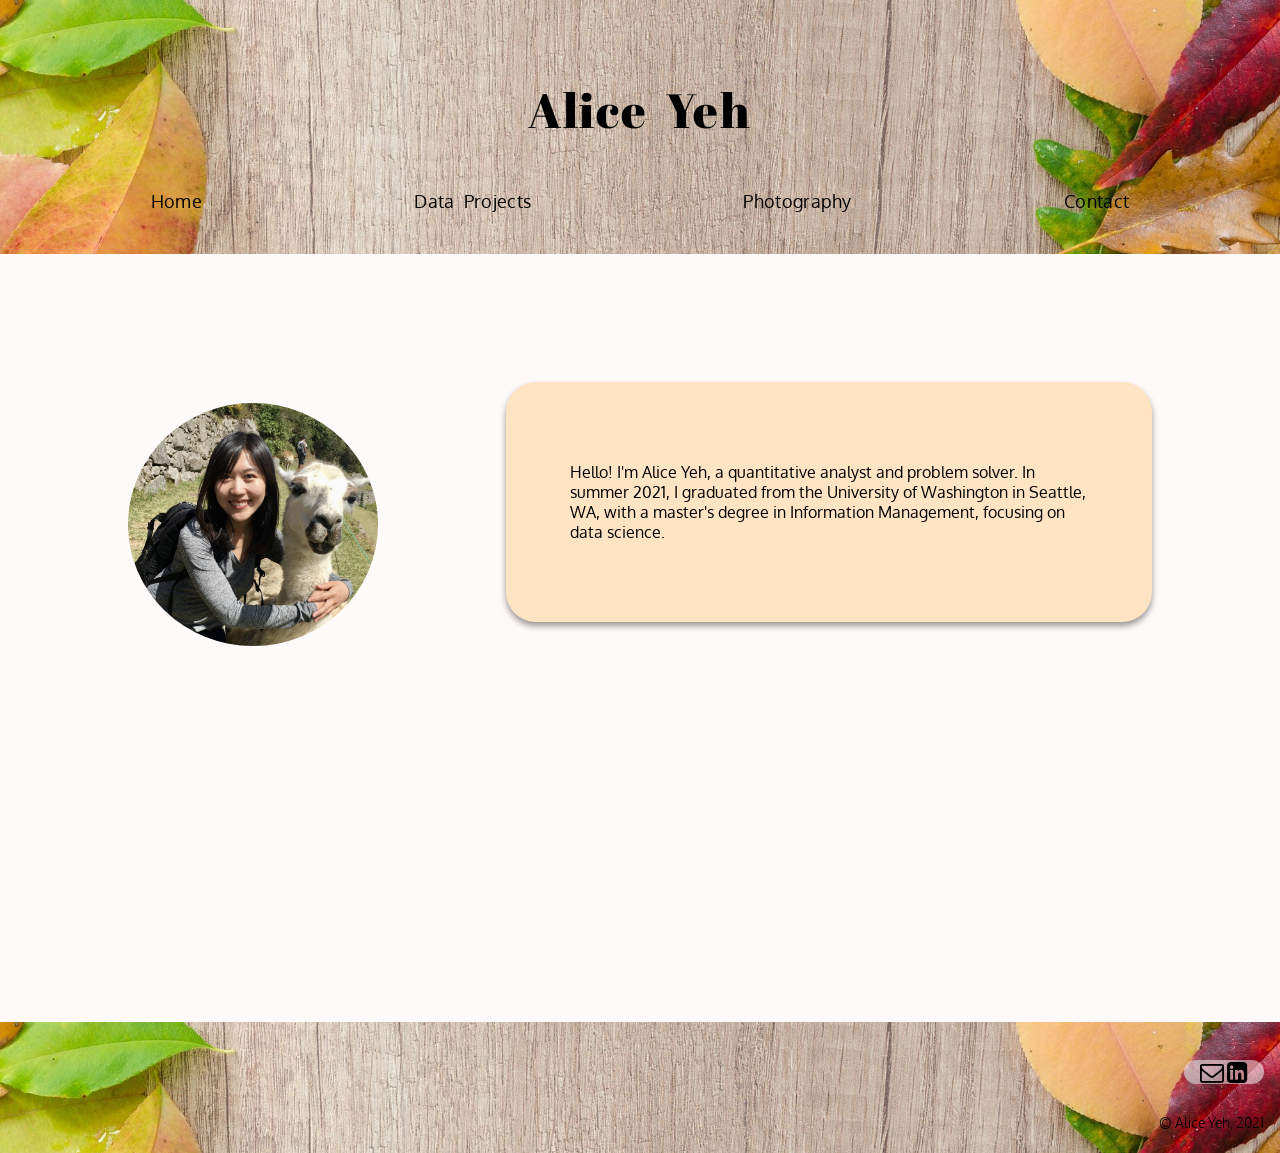
<file: index.html>
<!DOCTYPE html>
<html lang="en">
<head>
    <meta charset="utf-8">
    <meta name="viewport" content="width=device-width, initial-scale=1, shrink-to-fit=no">
    <meta name="author" content="Alice Yeh">
    <meta name="description" content="Homepage of Alice Yeh's personal website">
    <title>Alice Yeh</title>
    <link rel="icon" 
      type="image/png" 
      href="img/favicon/favicon-AY.png">
    <link rel="preconnect" href="https://fonts.gstatic.com">
    <link href="https://fonts.googleapis.com/css2?family=Abril+Fatface" rel="stylesheet">
    <link href="https://fonts.googleapis.com/css2?family=Cormorant:wght@400;500;600&family=Nunito+Sans&family=Oxygen:wght@300;400;700" rel="stylesheet">
    <link href="https://fonts.googleapis.com/css2?family=Nunito+Sans:wght@800" rel="stylesheet">
    <link href="https://fonts.googleapis.com/css2?family=Marck+Script&family=Merienda+One" rel="stylesheet">   
    <link rel="stylesheet" href="https://cdnjs.cloudflare.com/ajax/libs/font-awesome/4.7.0/css/font-awesome.min.css">
    <link rel="stylesheet" href="css/style.css">
</head>
<body>
    <header class="star">
        <!--Page menu-->
        <h1>Alice Yeh</h1>
        <nav class="main-nav">
            <ul>
                <li><a href="index.html">Home</a></li>
                <li><a href="webpages/data.html">Data Projects</a></li>
                <li><a href="webpages/photo.html">Photography</a></li>
                <li><a href="webpages/contact.html">Contact</a></li>
            </ul>
            
        </nav>
    </header>
    <main>
        <h2>Some introduction</h2>
        <div id="intro">
            <img src="img/lama.jpg" alt="Alice beaming and hugging a llama around its neck">
            <div class="rounded-container">
                <p>Hello! I'm Alice Yeh, a quantitative analyst and problem solver. In summer 2021, I graduated from the University of Washington
                    in Seattle, WA, with a master's degree in Information Management, focusing on data science.
                </p>
            </div>
        </div>
    </main>
    <footer class="star">
        <p class="icon-footer">
            <a href="mailto:aliceyehq@gmail.com"><i class="fa fa-envelope-o" aria-hidden="true"></i><span class="acc-text">email</span></a>
            <a href="https://www.linkedin.com/in/ayeh" target="_blank"><i class="fa fa-linkedin-square" aria-hidden="true"></i><span class="acc-text">linkedin</span></a>
        </p>
        <p>&copy; Alice Yeh, 2021</p>
    </footer>
</body>
</html>
</file>
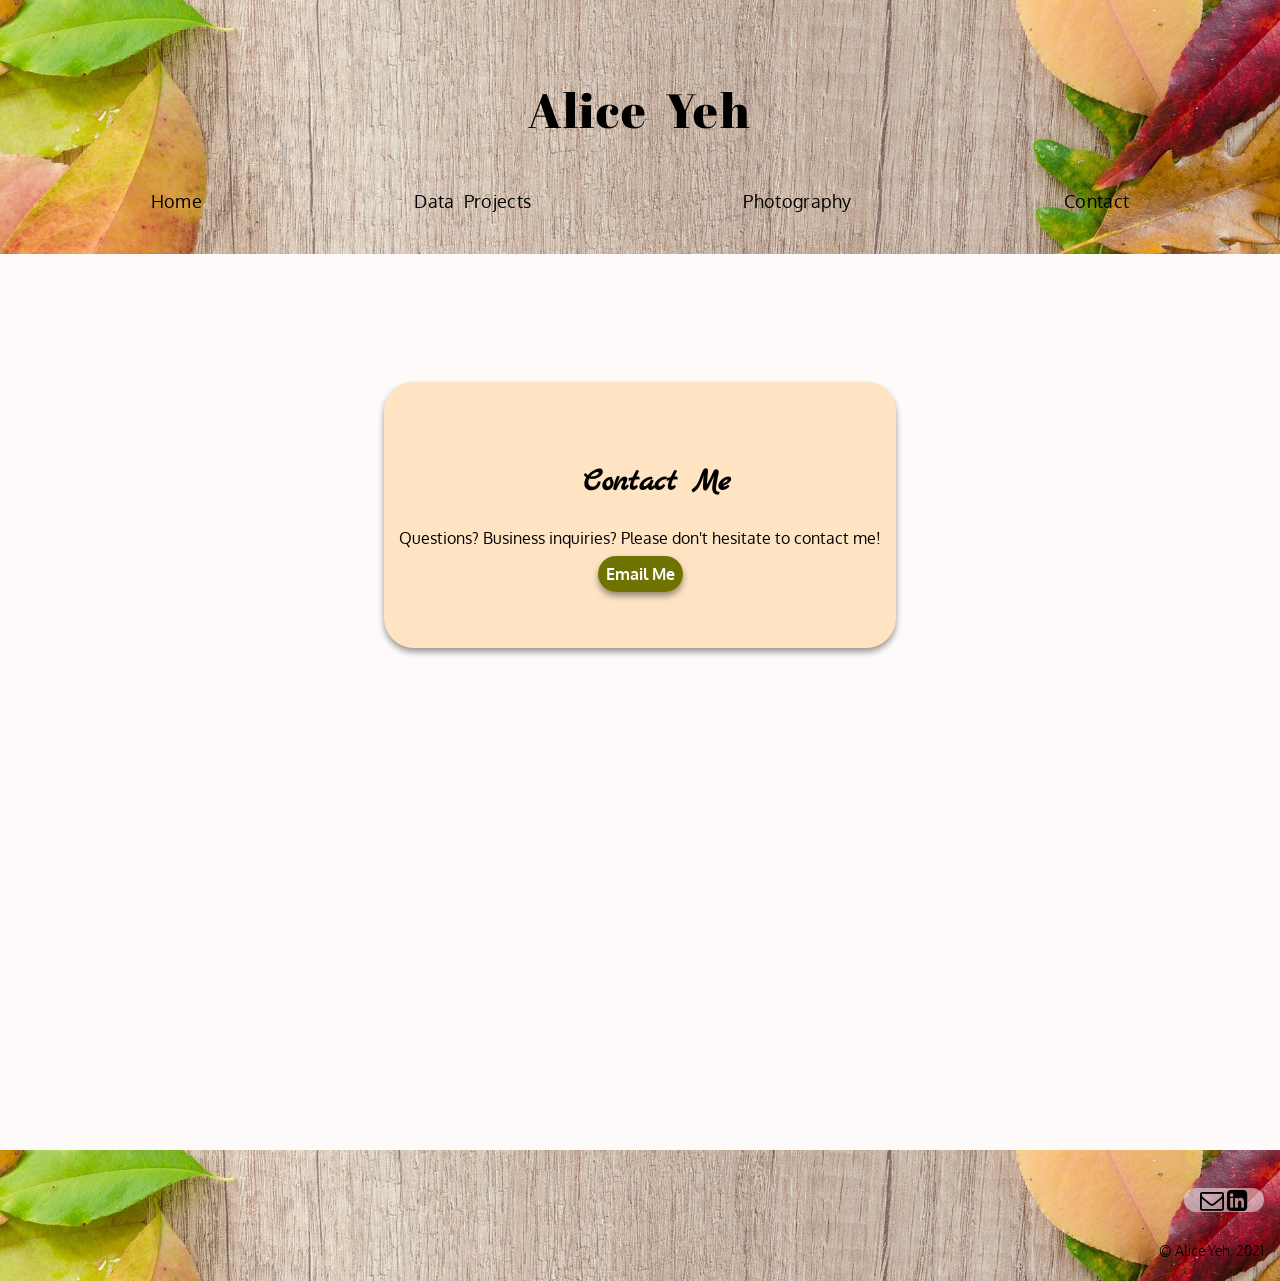
<file: webpages/contact.html>
<!DOCTYPE html>
<html lang="en">
<head>
    <meta charset="utf-8">
    <meta name="viewport" content="width=device-width, initial-scale=1, shrink-to-fit=no">
    <meta name="author" content="Alice Yeh">
    <meta name="description" content="ways to contact Alice Yeh">
    <title>Alice Yeh - Contact</title>
    <link rel="icon" 
    type="image/png" 
    href="../img/favicon/favicon-AY.png">
    <link href="https://fonts.googleapis.com/css2?family=Cormorant:wght@400;500;600&family=Nunito+Sans&family=Oxygen:wght@300;400;700" rel="stylesheet">
    <link href="https://fonts.googleapis.com/css2?family=Nunito+Sans:wght@800" rel="stylesheet">
    <link rel="stylesheet" href="https://cdnjs.cloudflare.com/ajax/libs/font-awesome/4.7.0/css/font-awesome.min.css">
    <link href="https://fonts.googleapis.com/css2?family=Abril+Fatface" rel="stylesheet">
    <link href="https://fonts.googleapis.com/css2?family=Marck+Script&family=Merienda+One" rel="stylesheet">   
    <link rel="stylesheet" href="../css/style.css">
</head>
<body>
    <header class="star">
        <!--Page menu-->
        <h1>Alice Yeh</h1>
        <nav class="main-nav">
            <ul>
                <li><a  href='../index.html'>Home</a></li>
                <li><a  href='data.html'>Data Projects</a></li>
                <li><a  href='photo.html'>Photography</a></li>
                <li><a  href='contact.html'>Contact</a></li>
            </ul>
        </nav>
    </header>
    <main class="center-content">
        <div class="rounded-container">
            <h2>Contact Me</h2>
            <p>Questions? Business inquiries? Please don't hesitate to contact me!</p>
            <p><a class="email box-shadow" href = "mailto:aliceyehq@gmail.com">Email Me</a></p>
            
        </div>
    </main>
    <footer class="star">
        <p class="icon-footer">
            <a href="mailto:aliceyehq@gmail.com"><i class="fa fa-envelope-o" aria-hidden="true"></i><span class="acc-text">email</span></a>
            <a href="https://www.linkedin.com/in/ayeh" target="_blank"><i class="fa fa-linkedin-square" aria-hidden="true"></i><span class="acc-text">linkedin</span></a>
        </p>
        <p>&copy; Alice Yeh, 2021</p>
    </footer>
  
</body>
</html>
</file>
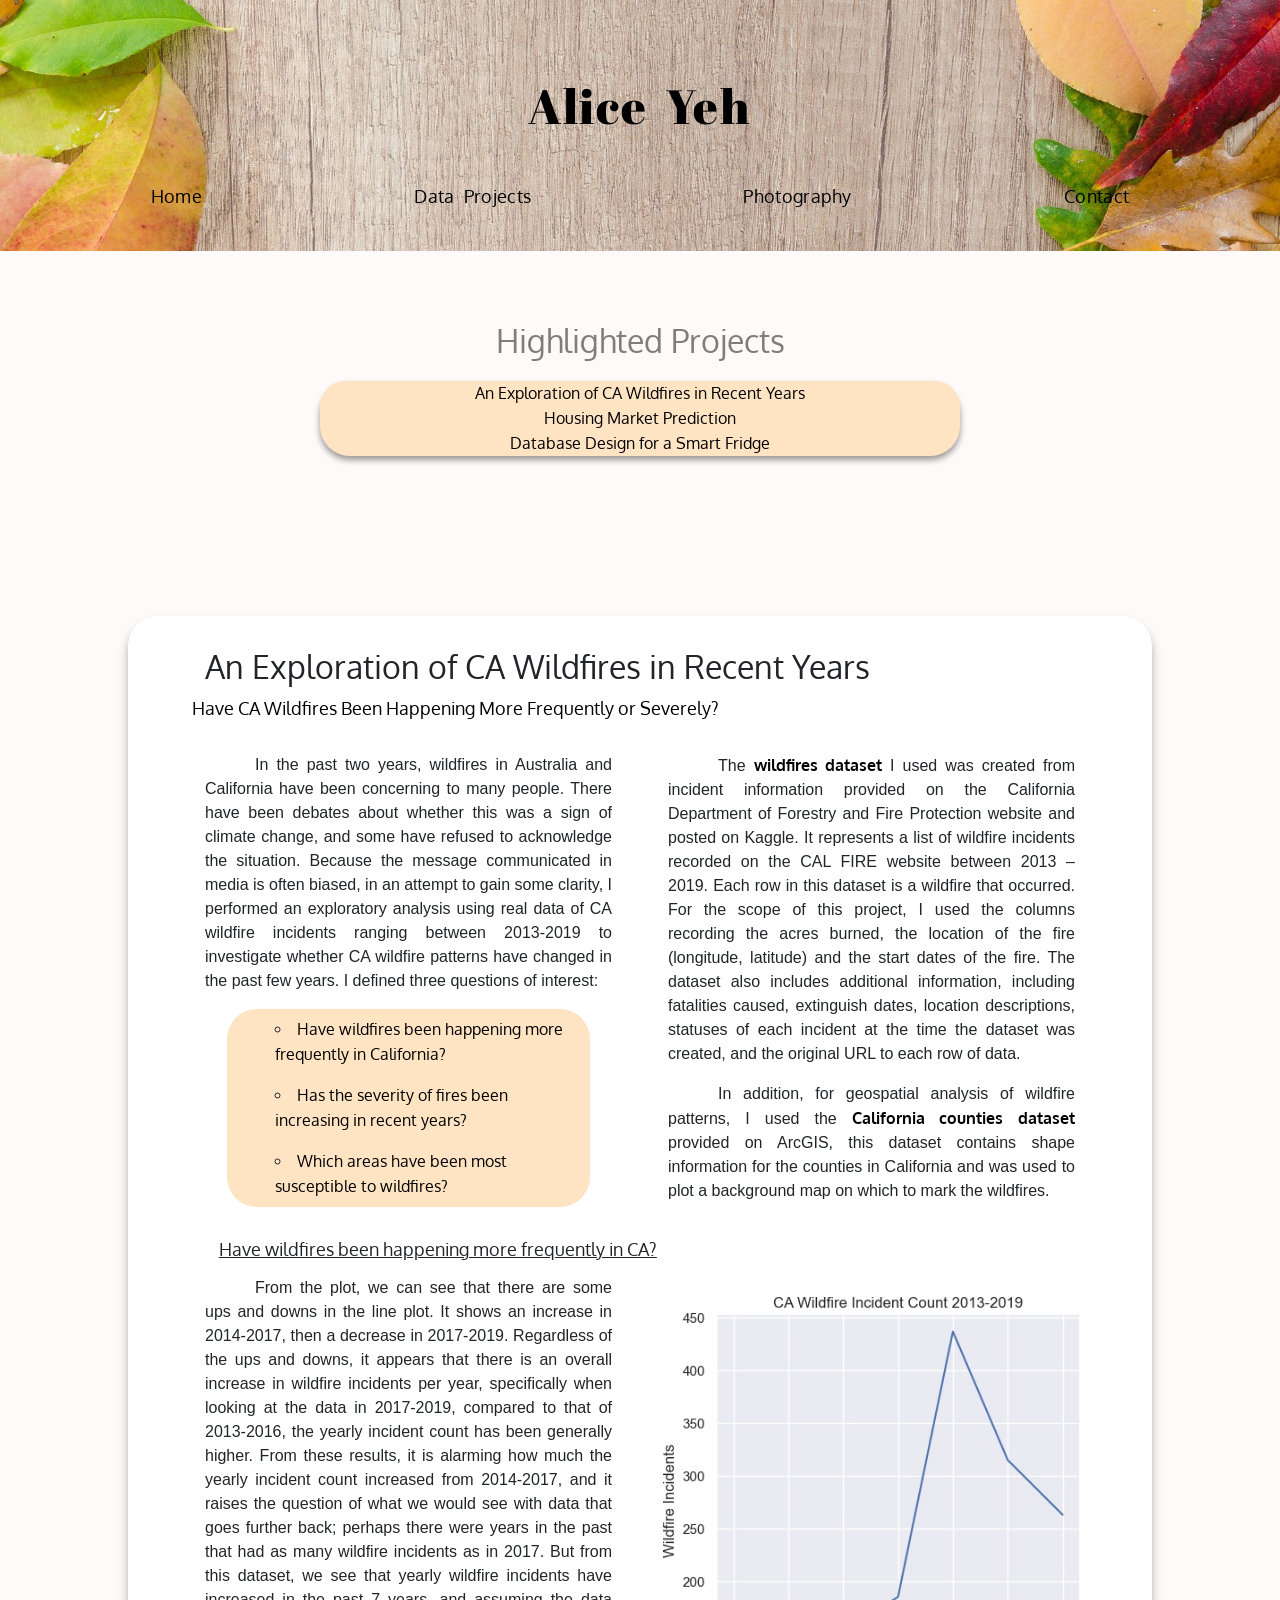
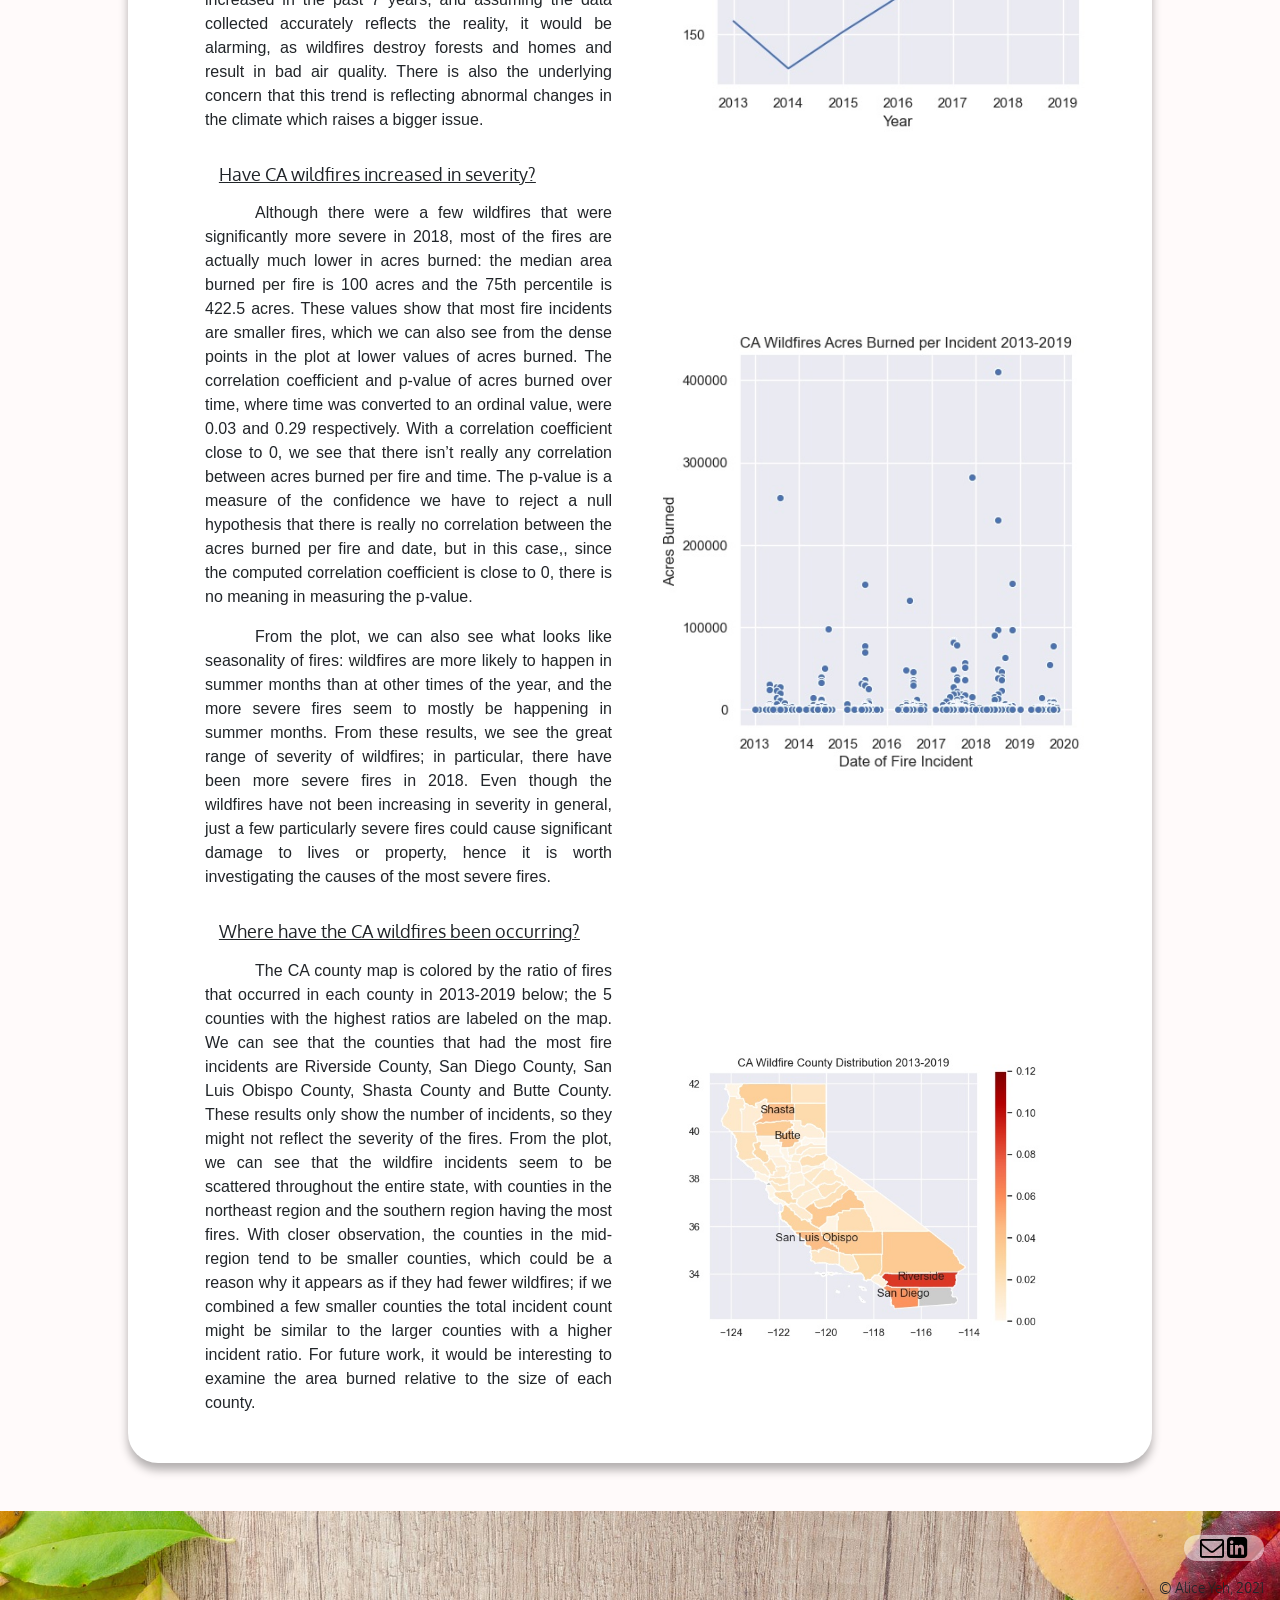
<file: webpages/data.html>
<!DOCTYPE html>
<html lang="en">
<head>
    <meta charset="utf-8">
    <meta name="viewport" content="width=device-width, initial-scale=1, shrink-to-fit=no">
    <meta name="author" content="Alice Yeh">
    <meta name="description" content="data projects authored by alice yeh">
    <title>Alice Yeh - Data Projects</title>
    <link rel="icon" 
    type="image/png" 
    href="../img/favicon/favicon-AY.png">
    <link href="https://fonts.googleapis.com/css2?family=Cormorant:wght@400;500;600&family=Nunito+Sans&family=Oxygen:wght@300;400;700" rel="stylesheet">
    <link href="https://fonts.googleapis.com/css2?family=Nunito+Sans:wght@600;700;800" rel="stylesheet">
    <link href="https://fonts.googleapis.com/css2?family=Marck+Script&family=Merienda+One" rel="stylesheet">   
    <link rel="preconnect" href="https://fonts.gstatic.com">
    <link href="https://fonts.googleapis.com/css2?family=Abril+Fatface" rel="stylesheet">
    <link rel="stylesheet" href="https://cdnjs.cloudflare.com/ajax/libs/font-awesome/4.7.0/css/font-awesome.min.css">
    <link href="https://cdn.jsdelivr.net/npm/bootstrap@5.0.1/dist/css/bootstrap.min.css" rel="stylesheet" integrity="sha384-+0n0xVW2eSR5OomGNYDnhzAbDsOXxcvSN1TPprVMTNDbiYZCxYbOOl7+AMvyTG2x" crossorigin="anonymous">
    <link rel="stylesheet" href="../css/style.css">
</head>
<body>
    <header class="star">
        <!--Page menu-->
        <h1>Alice Yeh</h1>
        <nav class="main-nav">
            <ul>
                <li><a href='../index.html'>Home</a></li>
                <li><a href='data.html'>Data Projects</a></li>
                <li><a href='photo.html'>Photography</a></li>
                <li><a href='contact.html'>Contact</a></li>
            </ul>
        </nav>
    </header>
    <main>
        <div class="top-nav">
            <h2>Highlighted Data Projects</h2>
            <nav class="interactive">
                <p role="heading" aria-level="2">Highlighted Projects</p>
                <div>
                <ul class=" box-shadow">
                    <li id="firesTrigger"><a href="#fires">An Exploration of CA Wildfires in Recent Years</a></li>
                    <li id="housingTrigger"><a href="#housing">Housing Market Prediction</a></li>
                    <li id="fridgeTrigger"><a href="#fridge">Database Design for a Smart Fridge</a></li>
                </ul>
                </div>
            </nav>
        </div>

        <!-- CA Wildfires -->
        <section class="project" id="fires">
            
            <div class="basic-grid">
                <div class="title">
                    <h3>An Exploration of CA Wildfires in Recent Years</h3>
                    <div class="subtitle" role="doc-subtitle"><p>Have CA Wildfires Been Happening More Frequently or Severely?</p></div>
                </div>
                <div class="left-area">
                    <p>In the past two years, wildfires in Australia and California have been concerning to many people. There have been debates about whether this was a sign of climate change, and some have refused to acknowledge the situation. Because the message communicated in media is often biased, in an attempt to gain some clarity, I performed an exploratory analysis using real data of CA wildfire incidents ranging between 2013-2019 to investigate whether CA wildfire patterns have changed in the past few years. I defined three questions of interest: </p>
                    <nav >
                        <ul>
                            <li><a href="#frequency">Have wildfires been happening more frequently in California?</a></li>
                            <li><a href="#severity">Has the severity of fires been increasing in recent years?</a></li>
                            <li><a href="#geopattern">Which areas have been most susceptible to wildfires?</a></li>
                        </ul>
                    </nav>
                </div>
                <div class="right-area">
                    <p>The <a href="https://www.kaggle.com/ananthu017/california-wildfire-incidents-20132020/download">wildfires dataset</a> I used was created from incident information provided on the California Department of Forestry and Fire Protection website and posted on Kaggle. It represents a list of wildfire incidents recorded on the CAL FIRE website between 2013 – 2019. Each row in this dataset is a wildfire that occurred. For the scope of this project, I used the columns recording the acres burned, the location of the fire (longitude, latitude) and the start dates of the fire. The dataset also includes additional information, including fatalities caused, extinguish dates, location descriptions, statuses of each incident at the time the dataset was created, and the original URL to each row of data.  </p>
                    <p>In addition, for geospatial analysis of wildfire patterns, I used the <a href="https://opendata.arcgis.com/datasets/a61c138d0a6946da8d1ebb8d1c9db13a_0.zip">California counties dataset</a> provided on ArcGIS, this dataset contains shape information for the counties in California and was used to plot a background map on which to mark the wildfires. </p>
                </div>
            </div>
            <section class="basic-grid" id="frequency">
                <h4 class="title">Have wildfires been happening more frequently in CA?</h4>
                <p class="left-area">From the plot, we can see that there are some ups and downs in the line plot. It shows an increase in 2014-2017, then a decrease in 2017-2019. Regardless of the ups and downs, it appears that there is an overall increase in wildfire incidents per year, specifically when looking at the data in 2017-2019, compared to that of 2013-2016, the yearly incident count has been generally higher. From these results, it is alarming how much the yearly incident count increased from 2014-2017, and it raises the question of what we would see with data that goes further back; perhaps there were years in the past that had as many wildfire incidents as in 2017. But from this dataset, we see that yearly wildfire incidents have increased in the past 7 years, and assuming the data collected accurately reflects the reality, it would be alarming, as wildfires destroy forests and homes and result in bad air quality. There is also the underlying concern that this trend is reflecting abnormal changes in the climate which raises a bigger issue.</p>
                <img class="right-area image" src="../img/project/yearly_incident_trend.jpg" alt="lineplot of wildfire yearly incidents in california between 2013-2019">
            </section>
            <section class="basic-grid" id= "severity">
                <h4 class='title'>Have CA wildfires increased in severity?</h4>
                <div class="left-area">
                    <p>Although there were a few wildfires that were significantly more severe in 2018, most of the fires are actually much lower in acres burned: the median area burned per fire is 100 acres and the 75th percentile is 422.5 acres. These values show that most fire incidents are smaller fires, which we can also see from the dense points in the plot at lower values of acres burned. The correlation coefficient and p-value of acres burned over time, where time was converted to an ordinal value, were 0.03 and 0.29 respectively. With a correlation coefficient close to 0, we see that there isn’t really any correlation between acres burned per fire and time. The p-value is a measure of the confidence we have to reject a null hypothesis that there is really no correlation between the acres burned per fire and date, but in this case,, since the computed correlation coefficient is close to 0, there is no meaning in measuring the p-value.</p>
                    <p>From the plot, we can also see what looks like seasonality of fires: wildfires are more likely to happen in summer months than at other times of the year, and the more severe fires seem to mostly be happening in summer months. From these results, we see the great range of severity of wildfires; in particular, there have been more severe fires in 2018. Even though the wildfires have not been increasing in severity in general, just a few particularly severe fires could cause significant damage to lives or property, hence it is worth investigating the causes of the most severe fires.</p>
                </div>
                <img class="right-area image" src="../img/project/acres_burned_trend.jpg" alt="scatter plot of acres burned per fire over time between 2013-2019">
            </section>
            <section class="basic-grid" id="geopattern">
                <h4 class="title">Where have the CA wildfires been occurring?</h4>
                <p class="left-area"> The CA county map is colored by the ratio of fires that occurred in each county in 2013-2019 below; the 5 counties with the highest ratios are labeled on the map. We can see that the counties that had the most fire incidents are Riverside County, San Diego County, San Luis Obispo County, Shasta County and Butte County. These results only show the number of incidents, so they might not reflect the severity of the fires. From the plot, we can see that the wildfire incidents seem to be scattered throughout the entire state, with counties in the northeast region and the southern region having the most fires. With closer observation, the counties in the mid-region tend to be smaller counties, which could be a reason why it appears as if they had fewer wildfires; if we combined a few smaller counties the total incident count might be similar to the larger counties with a higher incident ratio. For future work, it would be interesting to examine the area burned relative to the size of each county.</p>
                <img class="right-area image" src="../img/project/ca_fires_distribution.jpg" alt="a county map of california colored by the share of wildfires between 2013-2019">
            </section>
        </section>

        <!-- Housing Market Prediction -->
        <section class="project moxi-grid" id="housing">
            <div class="title">
                <div>
                    <h3>Housing Market Prediction</h3>
                    <div class="subtitle" role="doc-subtitle"><p>- An internship project at <a href="https://moxiworks.com/">MoxiWorks LLC.</a></p></div>
                </div>
                <img id="logo" src="../img/project/MW.png" aria-hidden=true alt="logo of moxiworks LLC">
            </div>
            
            <div class="area1"> <p>MoxiWorks LLC is a real-estate software company that offers SaaS products to real estate brokerages and agents. Their most popular product is a CMA software, MoxiPresent, which gives real estate agents a way to create dynamic presentations to present listings, compare listings and create estimates in real time. Other products include CRM software tailored for real estate agents and a platform for agent website creation.</p></div>
            <div class="area2"> <p>I interned at MoxiWorks as a data analyst in 2020, during which I worked on creating a forecasting model to predict certain housing market indicators in various housing markets in the United States. To protect the data privacy of MoxiWorks and its clients, the specific variables of the housing market and product usage in this project are not disclosed and are instead referred to as housing market indicators and product usage indicators. </p></div>
            <div class="area3"> <p>From the time series plot created, it is clear that there is some sort of correlation between the housing market indicator and the product usage indicator; this suggests that we can predict the housing market indicator based on the product usage indicator.</p></div>
            <div class="area4 image legendImage">
                <img src="../img/project/realestate.png" alt="time series of housing market indicator and product usage indicator in 2018-2019">
                <img class="legend" src="../img/project/housing_legend.jpg" aria-hidden=true alt="legend of time series plot">
            </div>
            <div class="area5">
                <p> On the right is a scatter plot of the housing market indicator vs the product usage indicator after accounting for the 2-month time lag of the housing market indicator. The correlation coefficient is 0.77 (p < 0.01), which means the data shows a statistically significant strong correlation between these variables. A linear regression line is fitted to the data to allow the company to project housing market indicators two months into the future. </p>
                <p>A similar methodology may be repeatedly applied to obtain separate forecasting models for different housing markets and for different housing market and product indicators.</p>
            </div>
            <img class="area6 image" src="../img/project/regression.png" alt="linear regression plot of housing market indicator versus product usage indicator">
            
        </section>

        <!-- Smart Fridge -->
        <section class="project fridge-grid" id="fridge">
            <div class="title">
                <h3>Database Design for a Smart Fridge</h3>
                <div class="subtitle" role="doc-subtitle"><p>- In collaboration with Eddie Tuohy and Zoe Zhu</p></div>
            </div>
            <div class="area1"> <p>The motivation of this project is rooted in our goal to reduce food waste. As busy graduate students, Eddie, Zoe and I sometimes found ourselves struggling to manage our own fridges, which led to food waste. Hence, we wanted to use data to support people in the management of their food inventory. Our idea was to build a database which could track food inventory in a household, detailing the number of foods, the amount of each food available and their expiration dates; this information, in combination with recipe data, would allow our database to support recipe recommendations based on what was currently in the fridge. In the process of working on our entity relationship diagram (ERD), we thought of including nutritional information in our database, which allowed us to expand the functionality of our design to include diet management. The final design of our database tracks food purchase and usage habits in a household and provides insightful information to support both diet management and food management (food waste reduction) tasks.   </p></div>
            
            <div class="area2">
                <img class="image" src="../img/project/recipe.png" alt="a chart showing percentages of ingredients available in the inventory for several recipes">
                <img id="cooked" class="image" src="../img/project/cooked.png" alt="cooked amount of different foods in past month">
            </div>
            <section class="area3">
                <h4 class="title">Food Waste Reduction</h4>
                <p>Our design tracks food waste and consumption, and users may compare the wasted amount vs consumed amount of each type of food in the past to aid them in making purchase decisions in the future.</p>
                <p>In addition, it has the capability to make recipe recommendations based on the ingredients readily available in a household; users may clearly see the percentage of ingredients available in their inventory for each recipe.</p>
                
            </section>
            <section class="area4">
                <h4 class="title">Diet Management</h4> 
                <p>Users may also display the calorie and nutrition information of each recipe, and they have the option to see how much food in each food group they have consumed to help them meet diet goals.</p>
            </section>
            <div class="area5">
                <img class="image" src="../img/project/wasted.png" alt="a chart comparing amount of food wasted and cooked each month">                
            </div>
        
        </section>
    </main>
    <footer class="star">
        <p class="icon-footer">
            <a href="mailto:aliceyehq@gmail.com"><i class="fa fa-envelope-o" aria-hidden="true"></i><span class="acc-text">email</span></a>
            <a href="https://www.linkedin.com/in/ayeh" target="_blank"><i class="fa fa-linkedin-square" aria-hidden="true"></i><span class="acc-text">linkedin</span></a>
        </p>
        <p>&copy; Alice Yeh, 2021</p>
    </footer>
    <div class="modal" id="imgModal" tabindex="-1">
        <div class="modal-dialog mw-100">
          <div class="modal-content">
            <div class="modal-body text-center d-flex flex-column align-items-lg-center">
                <img id="modalImage" class="mw-100" alt="">
                <img id="modalImageLegend" class="legend" alt="">      
            </div>
            <div class="modal-footer">
              <button type="button" class="btn btn-secondary" data-bs-dismiss="modal">Close</button>
            </div>
          </div>
        </div>
    </div>

    <script
    src="https://code.jquery.com/jquery-3.6.0.min.js"
    integrity="sha256-/xUj+3OJU5yExlq6GSYGSHk7tPXikynS7ogEvDej/m4="
    crossorigin="anonymous"></script>
    <script src="https://cdn.jsdelivr.net/npm/bootstrap@5.0.1/dist/js/bootstrap.bundle.min.js" integrity="sha384-gtEjrD/SeCtmISkJkNUaaKMoLD0//ElJ19smozuHV6z3Iehds+3Ulb9Bn9Plx0x4" crossorigin="anonymous"></script>
    <script src="../js/data.js"></script>
</body>
</html>
</file>
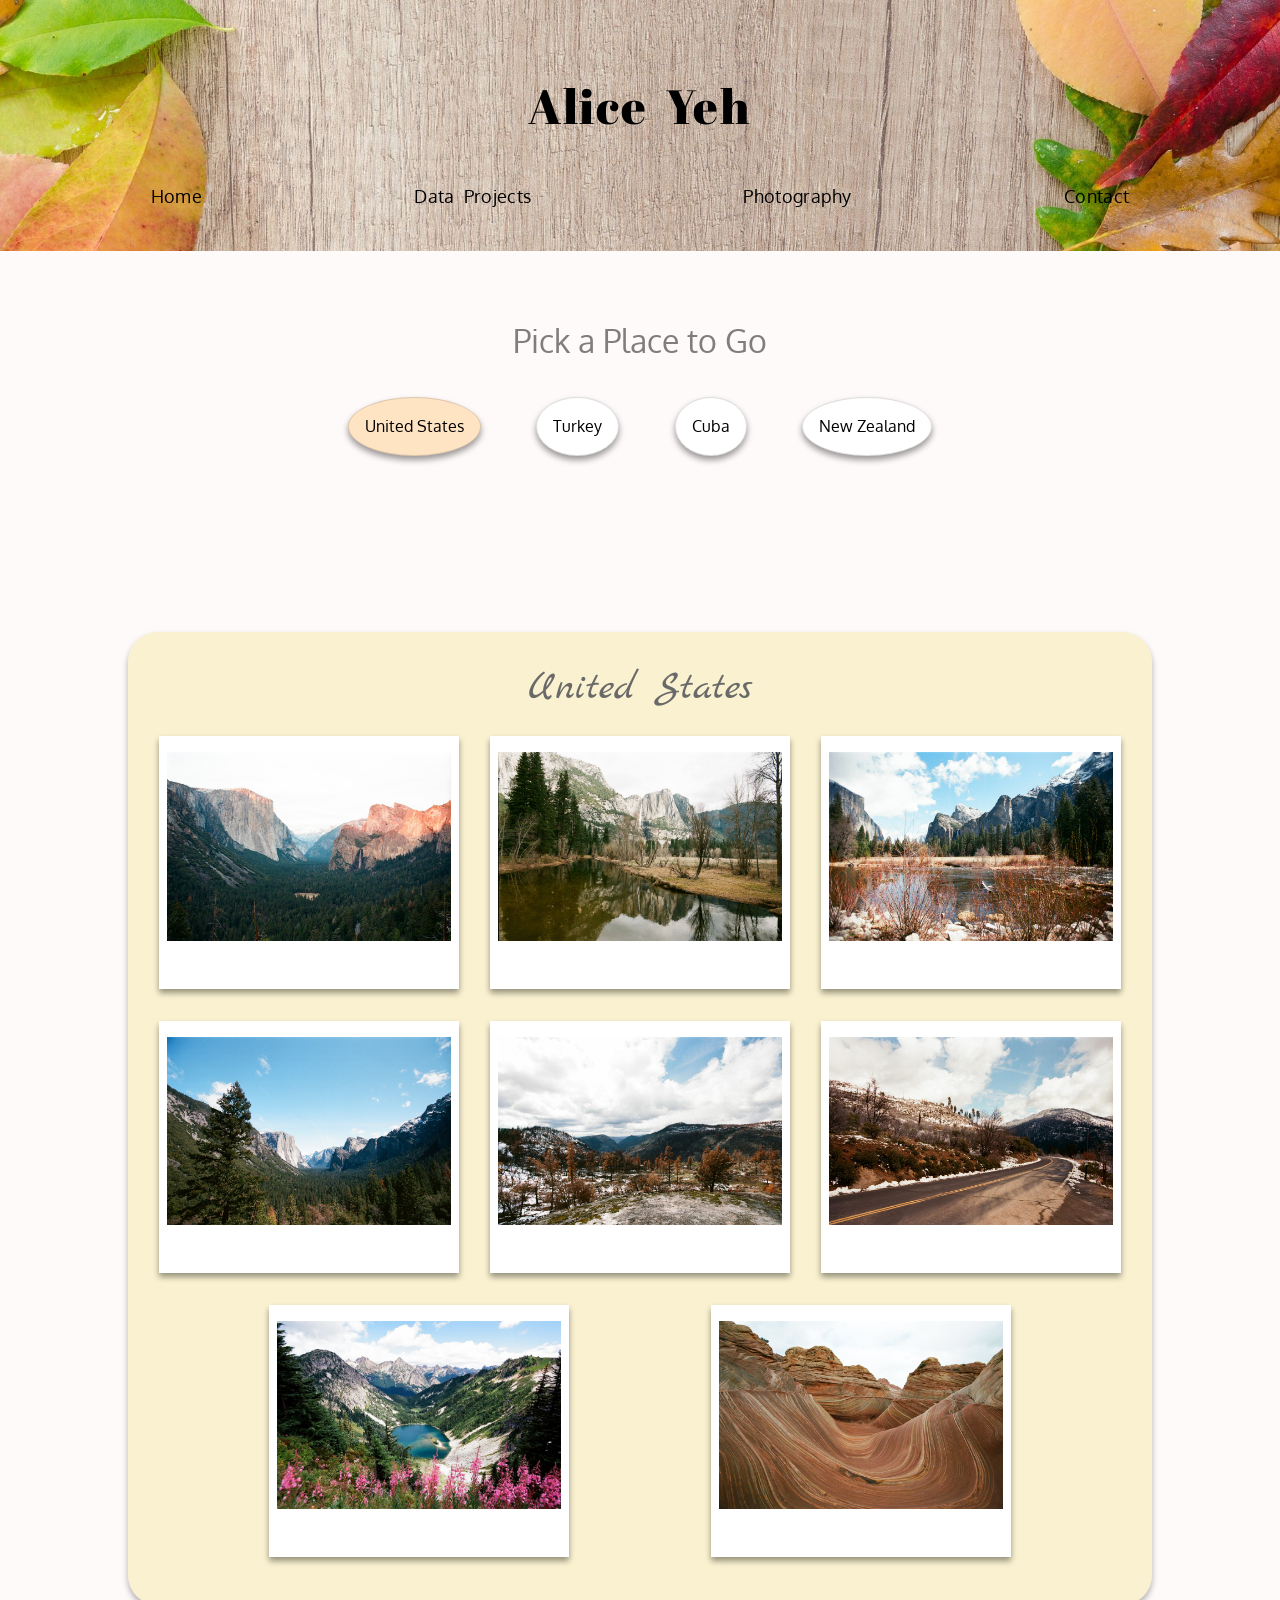
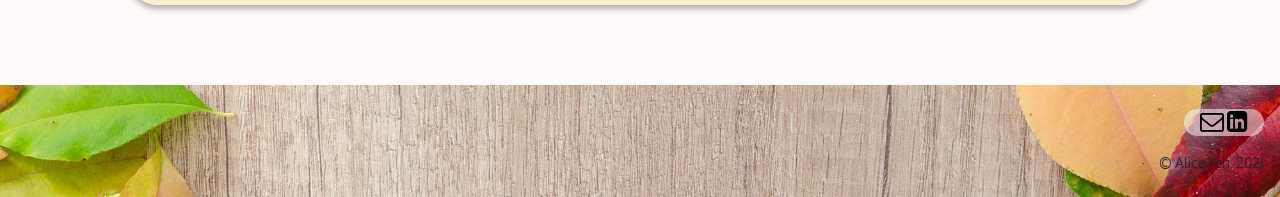
<file: webpages/photo.html>
<!DOCTYPE html>
<html lang="en">
<head>
    <meta charset="utf-8">
    <meta name="viewport" content="width=device-width, initial-scale=1, shrink-to-fit=no">
    <meta name="author" content="Alice Yeh">
    <meta name="description" content="photography work of Alice Yeh">
    <title>Alice Yeh - Photography</title>
    <link rel="icon" 
    type="image/png" 
    href="../img/favicon/favicon-AY.png">
    <link href="https://fonts.googleapis.com/css2?family=Cormorant:wght@400;500;600&family=Nunito+Sans&family=Oxygen:wght@300;400;700" rel="stylesheet">
    <link href="https://fonts.googleapis.com/css2?family=Nunito+Sans:wght@800" rel="stylesheet">
    <link href="https://fonts.googleapis.com/css2?family=Abril+Fatface" rel="stylesheet">
    <link rel="preconnect" href="https://fonts.gstatic.com">
    <link href="https://fonts.googleapis.com/css2?family=Marck+Script&family=Merienda+One" rel="stylesheet">   
    <link rel="stylesheet" href="https://cdnjs.cloudflare.com/ajax/libs/font-awesome/4.7.0/css/font-awesome.min.css">
    <link href="https://cdn.jsdelivr.net/npm/bootstrap@5.0.1/dist/css/bootstrap.min.css" rel="stylesheet" integrity="sha384-+0n0xVW2eSR5OomGNYDnhzAbDsOXxcvSN1TPprVMTNDbiYZCxYbOOl7+AMvyTG2x" crossorigin="anonymous">
    <link rel="stylesheet" href="../css/style.css">
</head>
<body>
    <header class="star">
        <!--Page menu-->
        <h1>Alice Yeh</h1>
        <nav class="main-nav">
            <ul>
                <li><a href='../index.html'>Home</a></li>
                <li><a href='data.html'>Data Projects</a></li>
                <li><a href='photo.html'>Photography</a></li>
                <li><a href='contact.html'>Contact</a></li>
            </ul>
        </nav> 
    </header>
    <main>
        <div class="top-nav">
            <h2>Photography Work</h2>
            <nav class="photo">
                <p class="pad" role="heading" aria-level="2">Pick a Place to Go</p>
                <p class="mobile" role="heading" aria-level="2">Pick a Place</p>
                <div>
                    <ul >
                        <li class="box-shadow" id="usparksTrigger"><a href="#usparks">United States</a></li>
                        <li class="box-shadow" id="turkeyTrigger"><a href="#turkey">Turkey</a></li>
                        <li class="box-shadow" id="cubaTrigger"><a href="#cuba">Cuba</a></li>
                        <li class="box-shadow" id="nzTrigger"><a href="#nz">New Zealand</a></li>
                    </ul>
                </div>
            </nav>
        </div>
        <div class="photo">
            <section id="usparks" class="country country-photo">
                <h3>United States</h3>
                <div class="photos-flex" >
                    <img src="../img/ys1.jpeg" alt="sunset at Yosemite's Half Dome">
                    <img src="../img/ys2.jpeg" alt="a pond with a backdrop of a small waterfall in the mountains">
                    <img src="../img/ys3.jpeg" alt="a pond surrounded by pine trees and mountains and red branched plants">
                    <img src="../img/ys4.jpeg" alt="a valley of pine trees at Yosemite's Half Dome">
                    <img src="../img/ys5.jpeg" alt="a view of bushes and small trees full of red leaves scattered in a valley sprinkled with snow">
                    <img src="../img/ys7.jpeg" alt="a road in the mountains with an open view, surrounded by red bushes and bare trees">
                    <img src="../img/nc.jpeg" alt="pond of water in valley between mountains with purple flowers in sight.">
                    <img src="../img/wave.jpeg" alt="red toned hills of rocks with patterns that resemble waves etched in the rocks">
                </div>    
            </section>
            <section id="turkey" class="country country-photo">
                <h3>Turkey</h3>
                <div class="photos-flex">
                    <img src="../img/t1.jpeg" alt="dozens of hot air balloons rising together over a landscape of spiked rocks at sunrise">
                    <img src="../img/t2.jpeg" alt="a hot air balloon that uses the Turkish flag as its design flying over valleys of rocks at dawn">
                    <img src="../img/t3.jpeg" alt="three men firing up a hot air balloon">
                    <img src="../img/t4.jpeg" alt="panoramic view of layers of light blue thermal pools on top of shimmering snow-white limestone">
                    <img src="../img/t5.jpeg" alt="side view of layers of light blue thermal pools on top of shimmering snow-white limestone">
                    <img src="../img/t6.jpeg" alt="the Blue Mosque of Istanbul surrounded by a garden park with a fountain">
                    <img src="../img/t7.jpeg" alt="the remains of an ancient building built of stone with red markings">
                    <img src="../img/t8.jpeg" alt="ancient remains of the front of a library building with tourists walking around">
                </div>
            </section>
            <section id="cuba" class="country country-photo">
                <h3>Cuba</h3>
                <div class="photos-flex">
                    <img src="../img/cuba.jpeg" alt="a view overlooking the streets behind the University of Havana with a classic red car driving by">
                    <img src="../img/cuba2.jpeg" alt="a classic green car driving near the docks in Havana">
                    <img src="../img/cuba3.jpeg" alt="the dark insides of a cafe looking out to the sunlit streets and people passing by">
                    <img src="../img/cuba4.jpeg" alt="a plaza building with classic cars parked outside and people on three wheeled taxis passing by">
                    <img src="../img/cuba5.jpeg" alt="a yellow and white classic car driving by the shoreline of Havana">
                    <img src="../img/cuba6.jpeg" alt="a bartender with a row of mojitos prepared and customers sitting by the bar.">
                    <img src="../img/cuba7.jpeg" alt="a bird's-eye view of a home that is covered in murals">
                    <img src="../img/cuba8.jpeg" alt="an airy room with mint green walls and jade green tiles with a desk, a bookshelf and a blue chair">
                    <img src="../img/cuba9.jpeg" alt="an airy bedroom with a blue bed which belonged to Ernest Hemingway">
                    <img src="../img/cuba10.jpeg" alt="an airy living room connected to the dining room">
                    <img src="../img/cuba11.jpeg" alt="a bathroom with the decor of the 50s">
                    <img src="../img/cuba12.jpeg" alt="a classic light yellow car driving in the backstreets of Havana">
                </div>
            </section>
            <section id="nz" class="country country-photo">
                <h3>New Zealand</h3>
                <div class="photos-flex">
                    <img src="../img/nz1.jpeg" alt="a panoramic view of the top of a glacier, with snow covered grounds.">
                    <img src="../img/nz2.jpeg" alt="open view of rocky top of a glacier covered with thick white snow">
                    <img src="../img/nz3.jpeg" alt="open view of glittering snow on top of a glacier">
                    <img src="../img/nz4.jpeg" alt="a river passing through a valley with mountains on the side somewhat covered in snow">
                    <img src="../img/nz5.jpeg" alt="a sapphire blue lake in front of a row of snow white mountains">
                    <img src="../img/nz6.jpeg" alt="a murky blue lake on a cloudy day">
                    <img src="../img/nz7.jpeg" alt="a panoramic view of a murky blue lake on a cloudy day">
                    <img src="../img/nz8.jpeg" alt="vibrant green hills next to a pond reflecting the blue sky">
                </div>
            </section>
        </div>
    </main>
    <div class="modal" id="imgModal" tabindex="-1">
        <div class="modal-dialog mw-100">
          <div class="modal-content">
            <div class="modal-body text-center">
              <img id="modalImage" class="mw-100" alt="">
            </div>
            <div class="modal-footer">
              <button type="button" class="btn btn-secondary" data-bs-dismiss="modal">Close</button>
            </div>
          </div>
        </div>
    </div>
    <footer class="star">
        <p class="icon-footer">
            <a href="mailto:aliceyehq@gmail.com"><i class="fa fa-envelope-o" aria-hidden="true"></i><span class="acc-text">email</span></a>
            <a href="https://www.linkedin.com/in/ayeh" target="_blank"><i class="fa fa-linkedin-square" aria-hidden="true"></i><span class="acc-text">linkedin</span></a>
        </p>
        <p> &copy; Alice Yeh, 2021</p>
    </footer>
    <script
    src="https://code.jquery.com/jquery-3.6.0.min.js"
    integrity="sha256-/xUj+3OJU5yExlq6GSYGSHk7tPXikynS7ogEvDej/m4="
    crossorigin="anonymous"></script>
    <script src="https://cdn.jsdelivr.net/npm/bootstrap@5.0.1/dist/js/bootstrap.bundle.min.js" integrity="sha384-gtEjrD/SeCtmISkJkNUaaKMoLD0//ElJ19smozuHV6z3Iehds+3Ulb9Bn9Plx0x4" crossorigin="anonymous"></script>
    <script src="../js/photo.js"></script>

</body>
</html>
</file>
<file: css/style.css>
/**** genric root element rules ******/
html, body {
    margin:0; 
}

main {
    min-height: 80vh;
}

body {
    background-color: snow;
  
}



/**** generic font rules ******/
/* heading, paragraph font style rules */
h1, h2, h3, h4, p {
    font-family: 'Oxygen', sans-serif;
    font-weight: 400;
}



h1 {
    font-size: 2rem;
    color: black;
    letter-spacing: .1rem;
    word-spacing: .5rem;
}

/* responsive design */
@media (min-width:768px) {
    h1 {
        font-size: 3rem;
    }
}

h2 {
    display: none;
}
    






/***** link style rules ******/
a {
    font-family: 'Oxygen', sans-serif;
    text-decoration-line: none;
    color: rgba(0, 0, 0, 0.8);
    font-weight: 700;
}



/* backround */
.star {
    background-image: url("../img/woodLeaf.jpg"); 
    background-repeat: no-repeat;
    background-size: cover;
    background-position: top;
    background-color: bisque;
  
}

/****** shadow hover for links ****/
.hover-shadow a:hover {
    color:dimgray;
    text-shadow: 0 2px 2px  rgba(0, 0, 0, .3);
    transition: ease-in .1s;
}

/**** icon ****/
p.icon-footer {
    display: inline-block;
    padding: 0 1rem;
    background-color: rgba(255, 255, 255, 0.5);
    border-radius: 30px;
}
.icon-footer i {
    font-size: 24px; 
    color: black;
}

.icon-footer i:hover { 
    color: white;
}



/******** rounded container ********/
.rounded-container {
    margin-top: 10vh;
    margin-left: 5vw;
    margin-right: 5vw;
    border: 0;
    padding-bottom: 5vh;
    background-color: bisque;
    box-shadow:  0 4px 6px rgba(0, 0, 0, .4);
    border-radius: 30px;
}

/*ipad responsive design*/
@media (min-width:768px) {
    .rounded-container {
        margin: 10% 15%;
        padding-bottom: 3rem;
        padding-top:1rem;
    }
}

/*laptops responsive design*/
@media (min-width:1200px) {
    .rounded-container {
        margin: 10% 30%;
    }
}


.box-shadow {
    box-shadow:  0 4px 6px rgba(0, 0, 0, .4);
}


/**** interactive css ****/
.activeLink {
    background-color: rgb(255, 228, 196);

}


.interactive li:not(.activeLink):hover {
    background-color: #eeeeee;
}

.interactive li {
    text-align: center;
}

#modalImageLegend {
    max-width: 100%;
    height: auto;
    
}


@media (min-width:768px) {
    #modalImageLegend {
        max-width: 70%;
        height: auto;

    }
}


@media (min-width:1200px) {
    #modalImageLegend {
        max-width: 50%;
        height: auto;

    }
}





/***** generic navigatin rules *****/
/****** nav list rules *****/

main nav ul {   
    
    margin-left: 5vw;
    margin-right: 5vw;
    margin-bottom: 10vh;
    border-radius: 30px; 
    padding-left: 0;    
   
   

    /* style rules */
    list-style-type: circle;
    list-style-position: inside;
    background-color: bisque;
}


nav li {
    padding: 0.5rem 0.5rem 0.5rem 1rem;
}

nav a {
    font-weight: 400;
    font-size: 1rem;
    color:black;
    font-family: 'Oxygen', sans-serif;
}

nav a:hover {
    color:black;
}


nav p.mobile, nav p {
    display: block;
    font-weight: 400;
    font-family: 'Oxygen';
    font-size: 2rem;
    text-align: center;
    color:rgba(0, 0, 0, .5);
    padding-top: 1rem;
}

nav p.pad {
    display: none;
}



/*responsive design*/
@media (min-width:768px) {
    nav p.pad {
        display: block;
        font-size: 2rem;
        text-align: center;
        color:rgba(0, 0, 0, .5);
        padding-top: 1rem;
        margin-top: 100px;
    }

    nav p.mobile {
        display: none;
    }
    
    main nav p:first-child {
        margin-top: 30px;
    }

}

@media (min-width: 1200px) {
    main nav p:first-child {
        margin-top: 50px;
    }
}


/****** top navigation specific *****/
.top-nav a {
    font-family: "Oxygen";
    font-weight: 400;
}


.top-nav p {
    font-family: "Oxygen";
    font-weight: 400;
    color:rgba(0, 0, 0, .5);
}

/****** photo page nav list ******/
nav.photo ul {
    max-width: 90%;
    margin-left: auto;
    margin-right: auto;
    padding-left: 0rem;
    display: flex;
    flex-wrap: wrap;
    justify-content: space-around;
    align-content: space-between;
    align-items: stretch;
    
    /* style rules */
    background-color: inherit;
}

nav.photo li {
    display: inline;
    border-radius: 50%;
    padding: 1rem;  
    margin: 1rem;
    border: 1px solid rgba(0,0,0, 0.125);
   
}



nav.photo li:not(.activeLink) {
    background-color: white;
}

/*ipad responsive design*/
@media (min-width:768px) {
    main nav ul {
        margin-left: 10%;
        margin-right: 10%;
        margin-bottom: 5rem; 
    }

    nav.photo ul {
        max-width: 80%;
    }

}

/*laptops responsive design*/
@media (min-width:1200px) {
    main nav ul {
        margin-left: 25%;
        margin-right: 25%;
        margin-bottom: 10rem;
    }

    nav.photo ul {
        max-width: 50%;
    }
}



/**** Header position and style rules ****/
/* heading position and style rules */
header {
    width: 100vw; 
    text-align: center;
    margin: 0rem;
    padding: 0rem;
    padding-top: 5vh;
    padding-bottom: 1rem;
}

h1 {
    font-family: 'Abril Fatface', 'Oxygen', sans-serif;
    margin: 0;
    padding: 0.5rem;
}

h2 {
    text-align: center;
    margin-top: 3rem;
    margin-left: 1em;
}


@media (min-width:768px) {
    h1 {
        padding-top: 2rem;
    }
}

@media (min-width:1200px) {
    h1 {
        
        padding-bottom: 1rem;
    }

    header {
        padding-bottom: 0.5rem;
    }

   
}

/***** Header Navigation Rules *****/
/* navigation whole list rules */



header nav ul {
    display: flex;
    flex-direction: column;
    
    
    list-style-type: none;
    margin-top: .5rem;
    margin-right: 0;
    margin-left: 0;
    padding-bottom: 1rem;
    padding-left:0;
    position:static;
}


/* navigation list item rules */
header nav li {
    padding-right: 1rem;
    padding-left: 1rem;
    padding-bottom: 5px;
}

header nav a {
    font-family: 'Oxygen', sans-serif;
    color: black;
    letter-spacing: .02rem;
    word-spacing: .3rem;
}

/* Header navigation bar Styling */
header a {
    text-decoration-line: none;
    font-size: 1.1rem;
    font-weight: 400;
    color: black;
}



header a:hover {
    color:white;
    border-bottom: 0.5rem solid white;
    transition: ease-in .25s;
}


/*ipad responsive design*/
@media (min-width:768px) {
    header nav ul {
        flex-direction:  row;
        justify-content: space-around;
        margin: .5rem 2rem 1rem 2rem;
        padding: 0.8rem;
        padding-top: 1rem;
    }

    header nav li {
        border-top-left-radius: 20px;
        border-top-right-radius: 20px;
        border-bottom-right-radius: 0;
        border-bottom-left-radius: 0;
    }

    

}


/******* footer rules *****/
footer {
    margin: 0;
    margin-top: 3rem;
    padding: 1rem;
    padding-top: 1.5rem;
    padding-bottom: 0.5rem;
    text-align: end;
}


footer p {
    font-size: 0.9rem;
    font-weight: 300;
}

.acc-text {
    display: none;
}








/****** photo page specific rules ****/
/* heading rules */

.photo h3 {
    text-align: center;
    font-size: 1.5rem;
    color: dimgray;
    font-family: 'Marck Script', serif;
}


/* img rules */
 .photo img {
    width: 100%;
    max-width: 300px;
 }


/* single country photo flexbox position rules */
 .country-photo {
     text-align: center;
     margin-left: 8vw;
     margin-right: 8vw;
     margin-top: 10vh;
     margin-bottom:5vh;

     background-color: rgba(245, 235, 179, 0.6);
 
     box-shadow: 0 4px 6px rgba(0, 0, 0, .3);
     padding: 2rem .5rem;
     border-radius: 30px;
     
 }

 .photos-flex {
    display: flex;
    flex-wrap: wrap;
    justify-content: space-evenly;
    align-items: center;
 }

/* indiv photos in flexbox position and style rules */
 .country-photo img {
     max-width: 250px;
     margin-top: 1rem;
     margin-bottom: 1rem;
     margin-left: 0.5rem;
     margin-right: 0.5rem;
     padding: 1rem .5rem 3rem .5rem;

     /*border:1px solid rgba(105, 105, 105, 0.5);*/
     /*polaroid effect*/
     box-shadow: 0 4px 6px rgba(0, 0, 0, .4);
     z-index: 0;
     background-color: white;
 }


 .country-photo img:hover {
    z-index: 10;
    box-shadow: 0 10px 20px rgba(0, 0, 0, .6);
    transform: scale(1.1);
    transition: ease-in-out .5s;
}

/* responsive design */
@media (min-width:768px) {
    .country-photo {
        margin: 2rem 5% 5rem 5%;
    }

    .country-photo img {
        max-width:300px;
    }

    .photo h3 { 
        font-size: 2.5rem;
    }

}

@media (min-width:1200px) {
    .country-photo {
        margin: 2rem 10% 5rem 10%;
    }
}





/****** contact me page specific rules *****/
.center-content {
    text-align: center;
    margin-top: 3rem;
}

.center-content h2 {
    display: block;
    font-weight: 700;
    font-family: 'Marck Script';
    font-size: 2rem;
    text-align: center;
    color: black;
    padding-top: 1rem;
}


.email {
    font-weight: 700;
    color:white;
    background-color: #6F7302;
    border-radius: 30px;
    padding: 0.5rem 0.5rem;
}

.email:hover {
    background-color: rgba(0, 0, 0, .75);
    transition: ease-in .25s;
}



/***** about me page specific rules *****/

#intro {
    display: flex;
    flex-direction: column;
    justify-content: center;
    align-items: center;
}
    
/*
#intro h2 {
    display: block;
    
    justify-self: left;
    align-self: end;
    font-family: 'Marck Script';
    font-size: 2rem;
    text-align: center;
    color: salmon;
} */


#intro img {
    width: 50vw;
    max-width: 250px;
    border-radius: 50%;
    margin-top: 5vh;
    /*grid-area: photo;*/
}

#intro div {
    /*grid-area: text;*/
    padding: 5% 5%;
    margin-top: 5vh;

}

/*** responive design ***/
@media (min-width: 768px) {
    #intro img {
        max-width: 250px;
    }
}

@media (min-width: 1200px) {
    #intro {
        flex-direction: row;
        justify-content: center;
        
    }

    #intro > div {
        margin: 10% 10%;
    }

    #intro img {
        margin-left: 10%;
    }
}


/****** data project content font rules ****/
.project p:not(.subtitle p) {
    font-family: sans-serif;
    font-size: 1rem;
    font-weight: 300;
    line-height-step: 1rem;
    text-indent: 50px;
    text-align: justify;
    padding-left:3%;
    padding-right:3%;
}


/******** project page specific rules ********/
/* project background */
.project {
    box-shadow: 0 7px 10px rgba(0, 0, 0, .3);
    padding: 3vh 5vw;
    margin-left: 3vw;
    margin-right: 3vw;
    border-radius: 30px;
    background-color: white;
 }

.project ul {
    margin-left: 0;
    margin-right: 0;
    margin-bottom: 0;
    text-align:left;
}



.project img {
    width: 100%;
}


.project p a:hover {  
    color: olivedrab;
    color:#558C03;
}

.project nav a:hover {
    text-decoration-line: underline;
}

.title h3 {
    font-size: 1.5rem;
    text-align: center;
    padding-left: 3%;
    padding-right: 3%;
}

h4.title {
    font-size: 1.1rem;
    padding-left: 3%;
    padding-top: 1rem;
    padding-bottom: 0.5rem;
    text-decoration-line: underline;
}

.subtitle p {
    font-size: 1.1rem;
    color: black;
    text-align: center;
    padding-bottom: 1rem;
}



/* responsive design for project overall */
@media (min-width:768px) {
    .project {
        margin-left: 5vw;
        margin-right: 5vw;
        padding: 5vh 5vw;
    }

    .title h3 {
        text-align: left;
        padding-left: 1.5%;
    }

    .subtitle p {
        text-align: left;
    }
}

@media (min-width:1200px) {
    .project {
        margin-left: 10%;
        margin-right: 10%;
        padding: 2rem 4rem;
    }

    .title h3 {
        font-size: 2rem;
    }
}

/************ CA fires *************/

#fires ul {
    padding-left: 2rem;
    margin-bottom: 1rem;
}



.basic-grid a {
    color:black;
}


.basic-grid ul {
    padding-right:10px;
    margin-left: 8%;
    margin-right: 8%;
}

.basic-grid {
    display: flex;
    flex-direction: column;
    justify-content: space-evenly;
    align-items: left;
    margin-bottom: 0px;
}

.basic-grid img, .basic-grid h4 {
    align-self: center;
}

.basic-grid .right-area.image {
    width: 100%;
    max-width: 450px;
    justify-self: center;
}

/* responsive design for CA fires */
@media (min-width:1200px) {


    .basic-grid {
        display: grid;
        grid-template-columns: 1fr 1fr;
        grid-template-rows: auto 1fr;
        grid-template-areas: "title title" "left-area right-area";
        grid-column-gap: 30px;
       
    }

    .basic-grid .title {
        grid-area: title;
    }
    
    .basic-grid .left-area {
        grid-area: left-area;
    }
    .basic-grid .right-area {
        grid-area: right-area;
    }
    
    /*
    .basic-grid .right-area.image {
        align-self: center;
        justify-self: center;
        width: 100%;
        max-width: 450px;
    }*/
}


/************ Moxiworks *************/

.moxi-grid .title div{
    display: inline-block;
}

.moxi-grid img {
    width: 85%;
    max-width: 550px;
}

.area4 .legend {
    margin-bottom: 25px;
}

.area4 img {
    width: 100%;
    max-width: 700px;
}

img.legend {
    width: 100%;
    max-width: 400px;
}



/* moxi position rules */
#logo {
    display: none;
}

.moxi-grid {
    display: flex;
    flex-direction: column;
    margin-top: 3rem;
}


.moxi-grid .title {
    display: flex;
    align-items: flex-start;
    justify-content: space-between;
}

.moxi-grid .title > div {
    flex-basis: 60%;
    flex-grow: 1;
}

.moxi-grid .area4 {
    display: flex;
    flex-direction: column;
    align-self: center;
    justify-self: center;
    align-items: center;

}

.moxi-grid .area6 {
    align-self: center;

}


/* responsive design for moxiworks */ 

@media (min-width:768px) {
    img#logo {
        width: 30%;
        max-width: 150px;
        display: block;
    }

}

@media (min-width:1200px) {
    .moxi-grid {
        display: grid;
        grid-template-columns: 1fr 1fr;
        grid-template-rows: auto auto auto auto auto auto;
        grid-template-areas: "title title" "area1 area2" "area3 area3" "area4 area4" "area5 area5" "area6 area6";
        grid-column-gap: 30px;
        margin-top: 8rem;
    }
    
    .moxi-grid .title {
        grid-area: title;
    }
    
    .moxi-grid .area1 {
        grid-area: area1;
    }
    
    .moxi-grid .area2 {
        grid-area: area2;
    }
    .moxi-grid .area3 {
        grid-area: area3;
    }
    .moxi-grid .area4 {
        grid-area: area4;
    }
    .moxi-grid .area5 {
        grid-area: area5;
    
    }
    .moxi-grid .area6 {
        grid-area: area6;
        align-self: center;
        justify-self: center;
    }
}

/************ Smart Fridge *************/
.fridge-grid img {
    width: 90%;
    max-width: 800px;
}
.fridge-grid .area2 img{
    width: 90%;
    max-width: 600px;
}

#cooked {
    width: 90%;
    max-width: 800px;
}
.fridge-grid {
    display: flex;
    flex-direction: column;
    margin-top: 3rem;
}

.fridge-grid .area2 {
    display: flex;
    flex-direction: column;
    justify-content: center;
    align-items: center;
}

.fridge-grid .area5 {
    text-align: center;
}


/* resposive design for smart fridge */
@media (min-width:1200px) {
    .fridge-grid {
        display: grid;
        grid-template-columns: 50% 50%;
        grid-template-rows: auto auto auto auto auto;
        grid-template-areas: "title title" "area1 area1" "area2 area2" "area3 area4" "area5 area5";
        grid-column-gap: 30px;
        margin-bottom: 8rem;
        margin-top: 8rem;
    }
    
    .fridge-grid .title {
        grid-area: title;
    }
    
    .fridge-grid .area1 {
        grid-area: area1;
    }
    
    .fridge-grid .area2 {
        grid-area: area2;
    }

    .fridge-grid .area3 {
        grid-area: area3;
    }
    .fridge-grid .area4 {
        grid-area: area4;
    }
    
    .fridge-grid .area5 {
        grid-area: area5;
        align-self: center;
        justify-self: center;
    }
}
</file>
